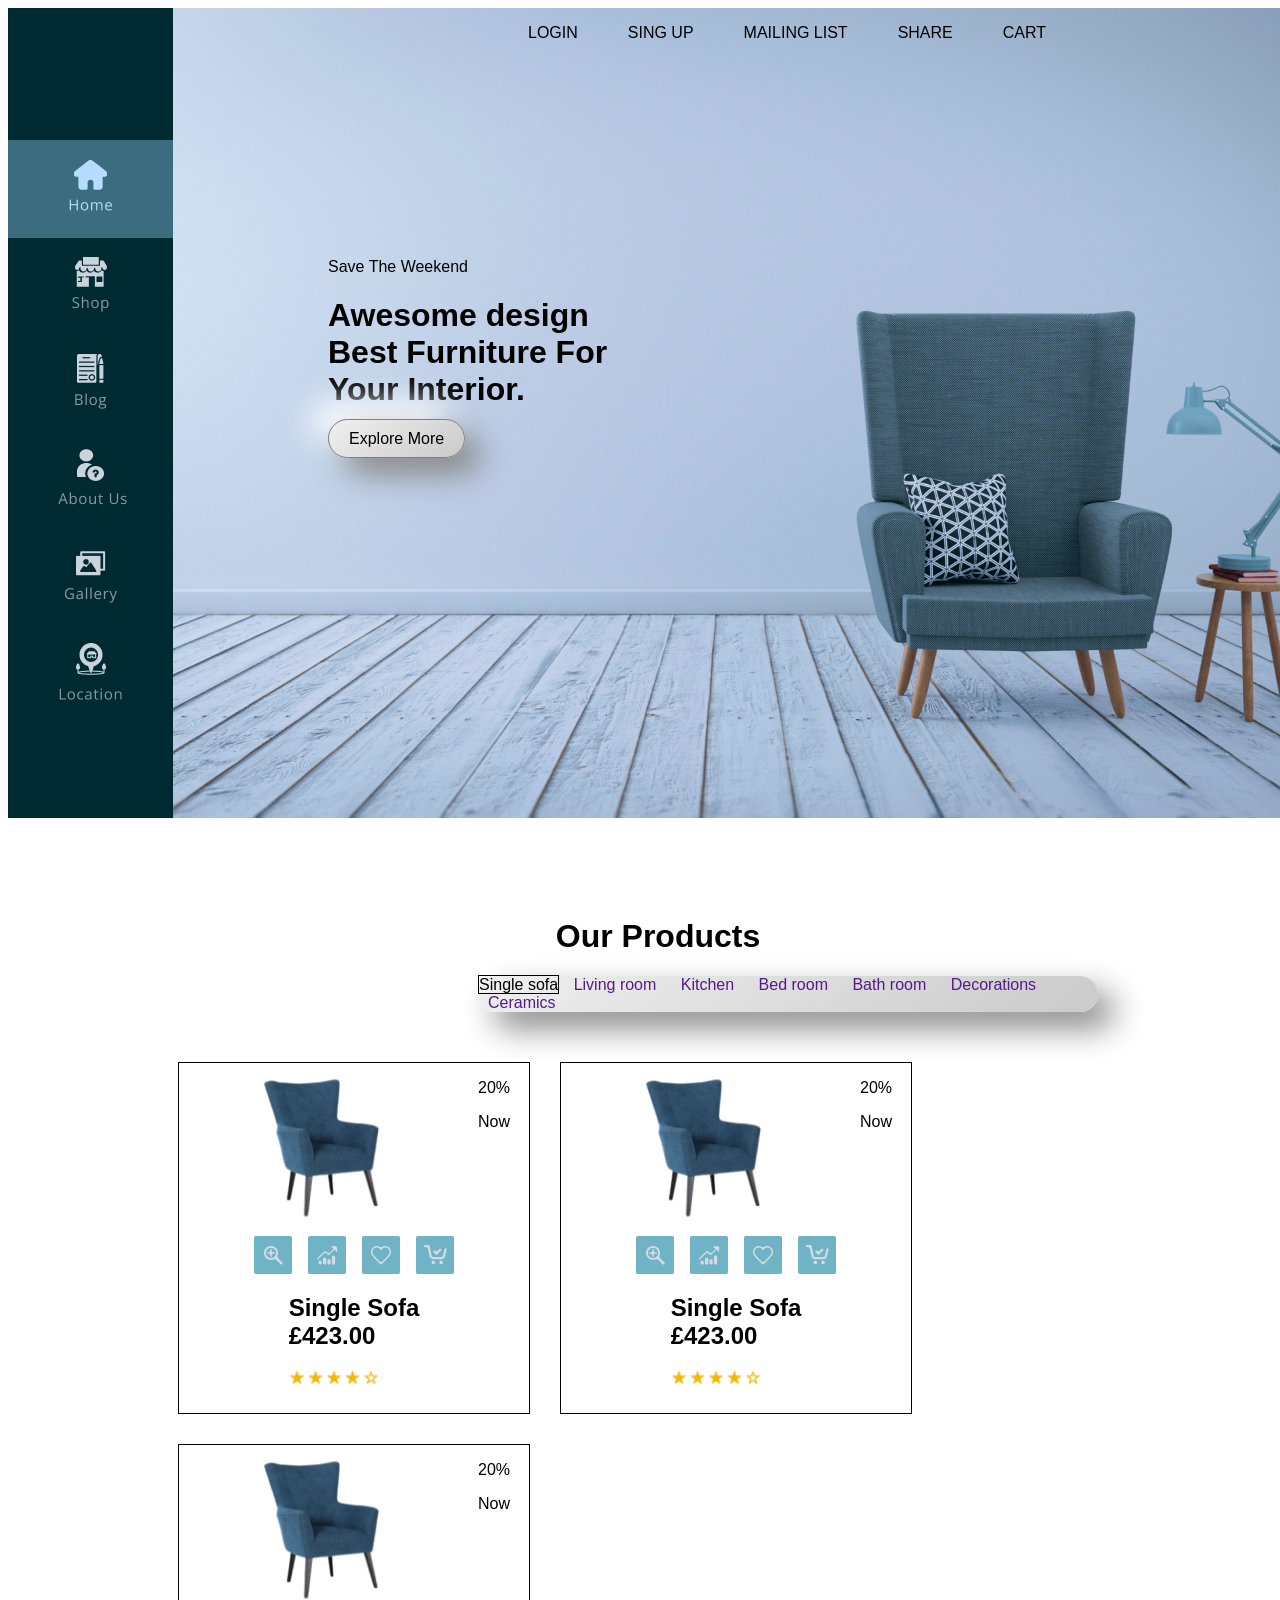
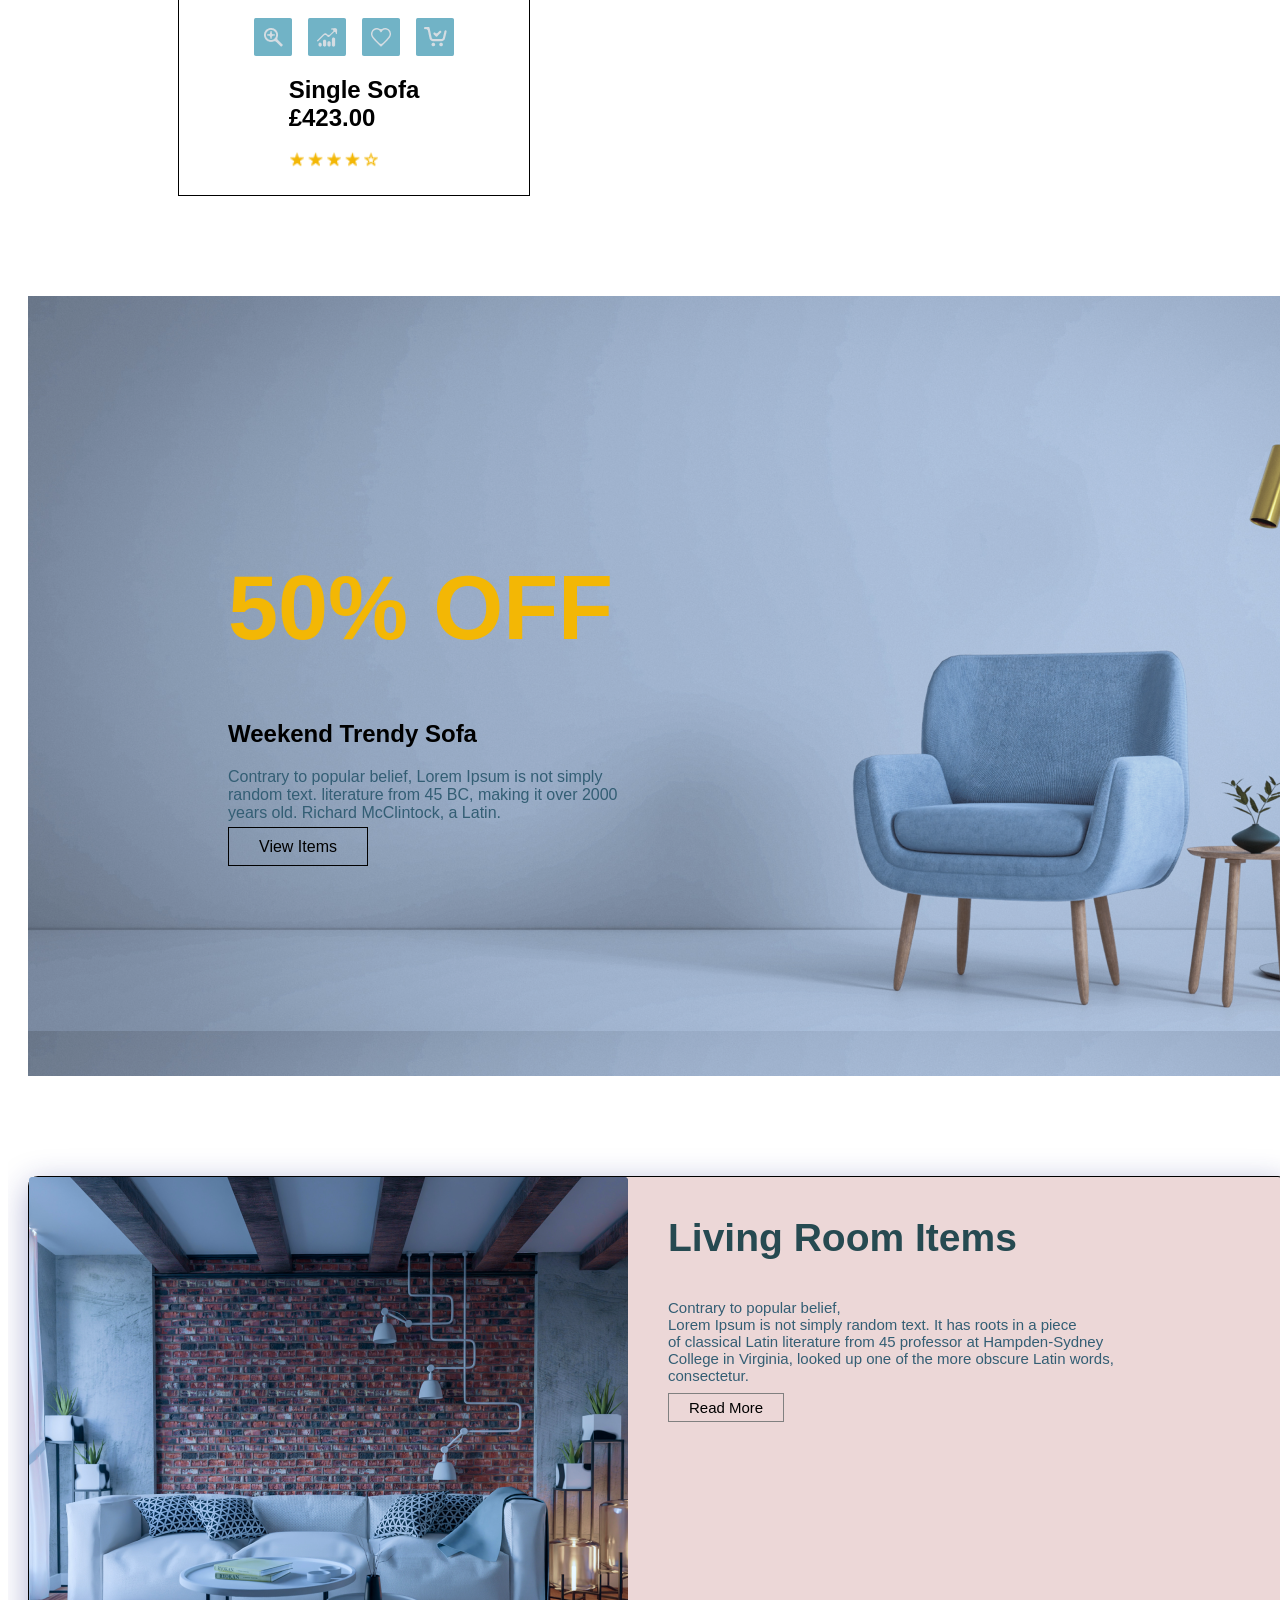
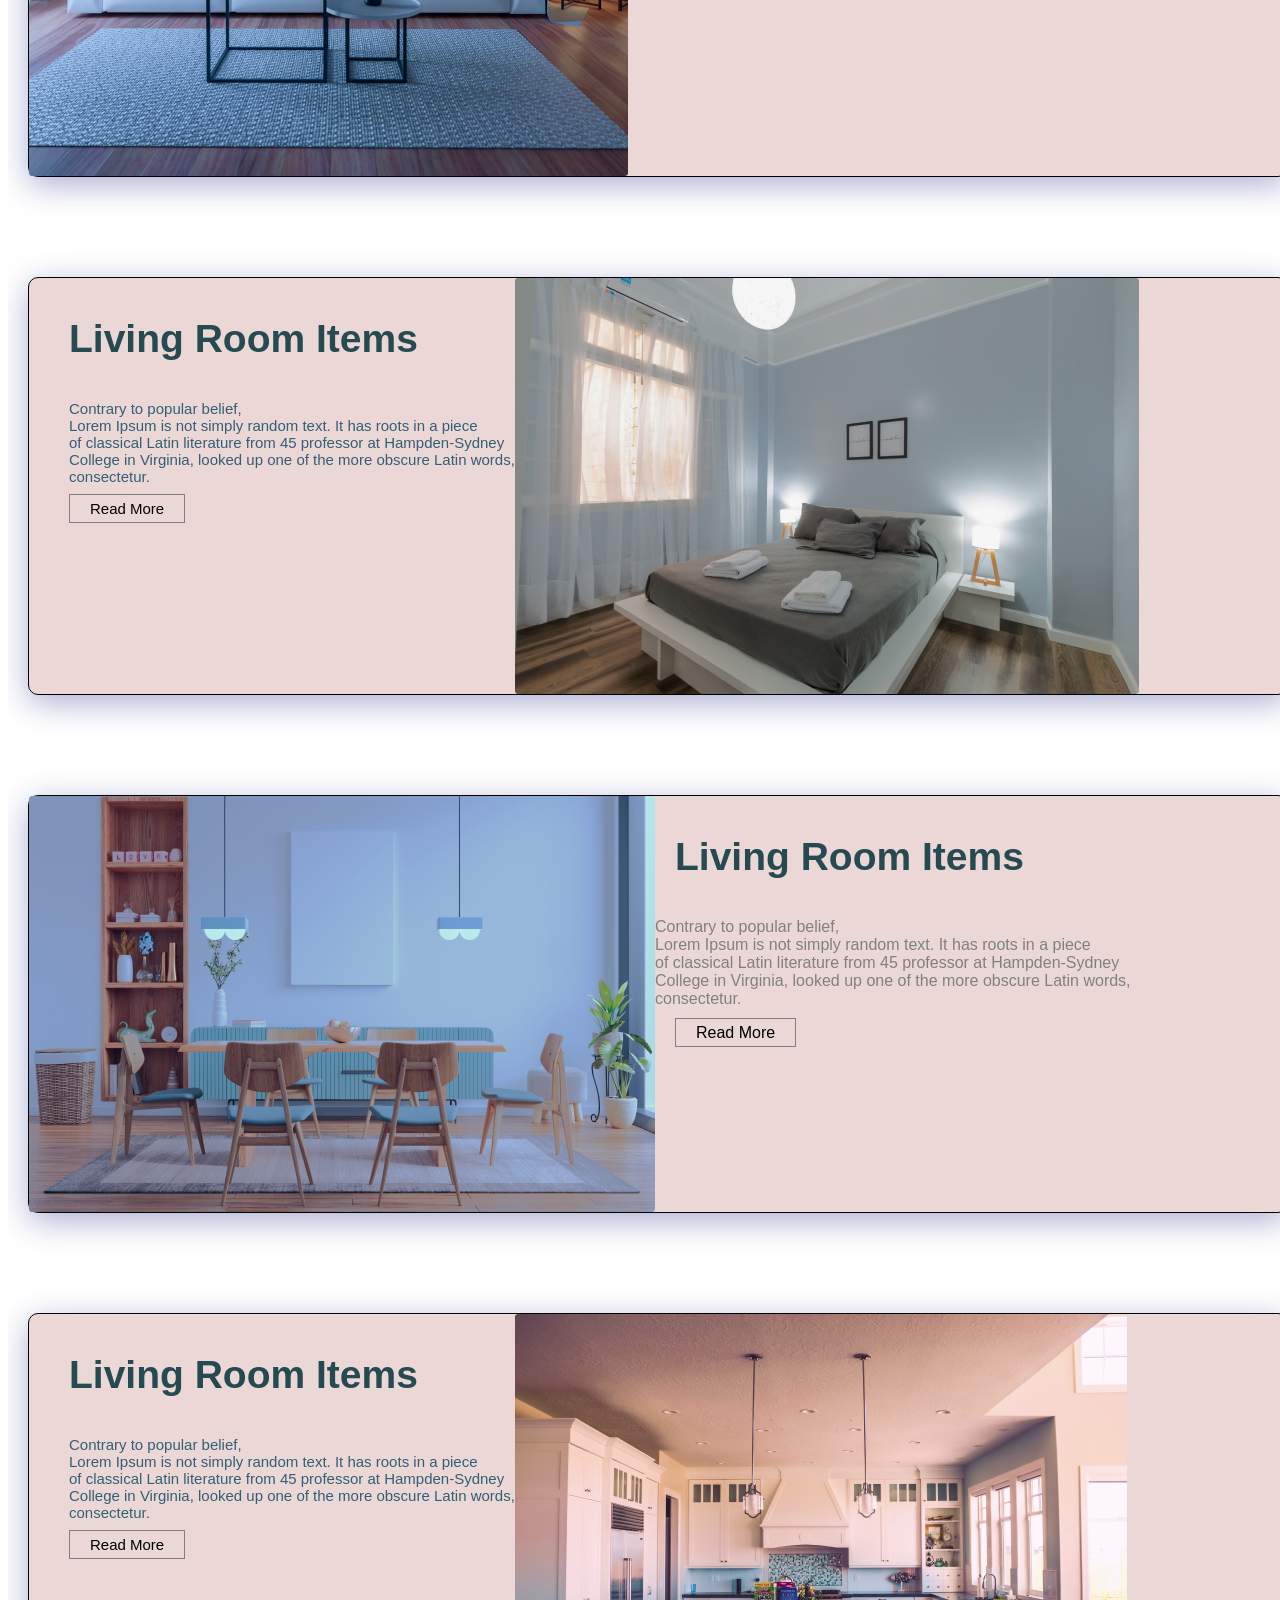
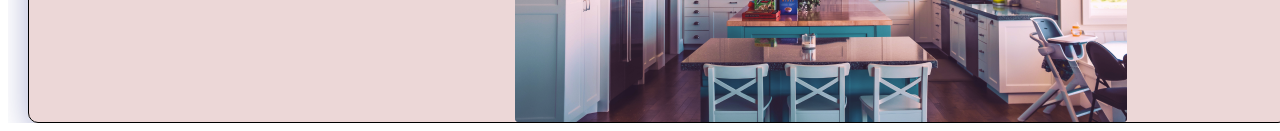
<file: new final/index.html>
<!DOCTYPE html>
<html lang="en">

<head>
    <meta charset="UTF-8">
    <meta name="viewport" content="width=device-width, initial-scale=1.0">
    <title>final</title>

    <link rel="stylesheet" href="style.css">
</head>

<body>
    <div class="hero">
        <div class="container">
            <div class="hero__menu">
                <p class="text1">LOGIN</p>
                <p class="text2">SING UP</p>
                <p class="text3">MAILING LIST</p>
                <p class="text4">SHARE</p>
                <p class="text5">CART</p>
            </div>
            <div class="hero__titles">
                <p class="littletext">Save The Weekend</p>
                <h1 class="bigtitle">Awesome design <br> Best Furniture For <br> Your Interior.</h1>
                <a href="" class="btn1">Explore More</a>
            </div>
        </div>
    </div>
    <div class="container">
        <h1 class="main__text">Our Products</h1>
        <div class="mini__menu">
            <a href="" class="btn2">Single sofa</a>
            <a href="" class="btn3">Living room</a>
            <a href="" class="btn4">Kitchen</a>
            <a href="" class="btn5">Bed room</a>
            <a href="" class="btn6">Bath room</a>
            <a href="" class="btn7">Decorations</a>
            <a href="" class="btn8">Ceramics</a>
        </div>
        <div class="products">
            <div class="card1">
                <div class="card2">
                <div class="card__ong">
                    <img src="./img/244491_blue_fabric_accent_chair_v2_side_02-removebg-preview 1.png" alt="">
                </div>
                <div class="card__chap">
                    <p> 20%</p>
                     <p>Now</p>
        
                </div>
            </div>
               <div class="icons">
                    <img src="./img/grub tagi.png" alt="">
               </div>
               <div class="name">
               <h2>     Single Sofa <br>
                £423.00</h2>
         
               <img src="./img/Group 24.png" alt="">
            </div>
            </div>
           
            <div class="card3">
                <div class="card4">
                <div class="card__ong2">
                    <img src="./img/244491_blue_fabric_accent_chair_v2_side_02-removebg-preview 1.png" alt="">
                </div>
                <div class="card__chap2">
                    <p> 20%</p>
                     <p>Now</p>
        
                </div>
            </div>
               <div class="icons2">
                    <img src="./img/grub tagi.png" alt="">
               </div>
               <div class="name2">
               <h2>     Single Sofa <br>
                £423.00</h2>
         
               <img src="./img/Group 24.png" alt="">
            </div>
            </div>

            <div class="card5">
                <div class="card6">
                <div class="card__ong2">
                    <img src="./img/244491_blue_fabric_accent_chair_v2_side_02-removebg-preview 1.png" alt="">
                </div>
                <div class="card__chap2">
                    <p> 20%</p>
                     <p>Now</p>
        
                </div>
            </div>
               <div class="icons3">
                    <img src="./img/grub tagi.png" alt="">
               </div>
               <div class="name3">
               <h2>     Single Sofa <br>
                £423.00</h2>
         
               <img src="./img/Group 24.png" alt="">
            </div>
            </div>


        </div>
           

    </div>

    <div class="container">
        <div class="trends">
<h1 class="main__promotion">50% OFF</h1>
<h2 class="weekendtrendy">Weekend Trendy Sofa</h2>
<p class="weekend__info">Contrary to popular belief, Lorem Ipsum is not simply <br> random text. literature from 45 BC, making it over 2000 <br> years old. Richard McClintock, a Latin.</p>
<a href="" class="view__items">View Items</a>
        </div>
    </div>
<div class="container">
    <div class="rooms">
        <img src="./img/virender-singh--NEs_HDRZIw-unsplash 1.png" alt="" class="living">
        <div class="first__room__info">
            <h3 class="title1">Living Room Items</h3>
            <p class="first__room__info">Contrary to popular belief, <br> Lorem Ipsum is not simply random text. It has roots in a piece <br> of classical Latin literature from 45 professor at Hampden-Sydney <br> College in Virginia, looked up one of the more obscure Latin words, <br> consectetur.</p>
            <a href="" class="readmore">Read More</a>
        </div>
    </div>
    <div class="rooms2">
        <div class="second__room__info">
            <h3 class="title2">Living Room Items</h3>
            <p class="second__room__info">Contrary to popular belief, <br> Lorem Ipsum is not simply random text. It has roots in a piece <br> of classical Latin literature from 45 professor at Hampden-Sydney <br> College in Virginia, looked up one of the more obscure Latin words, <br> consectetur.</p>
            <a href="" class="readmore2">Read More</a>
        </div>
        <img src="./img/fred-kleber-4WEKYSM9MTE-unsplash 1 (1).png" alt="" class="living">
    </div>
    <div class="rooms3">
        <img src="./img/mock-up-poster-modern-dining-room-interior-design-with-white-empty-wall 1 (1).png" alt="" class="living">
        <div class="third__room__info">
            <h3 class="title3">Living Room Items</h3>
            <p class="third__room__info">Contrary to popular belief, <br> Lorem Ipsum is not simply random text. It has roots in a piece <br> of classical Latin literature from 45 professor at Hampden-Sydney <br> College in Virginia, looked up one of the more obscure Latin words, <br> consectetur.</p>
            <a href="" class="readmore">Read More</a>
        </div>
    </div>
    <div class="rooms4">
        <div class="fourd__room__info">
            <h3 class="title4">Living Room Items</h3>
            <p class="fourd__room__info">Contrary to popular belief, <br> Lorem Ipsum is not simply random text. It has roots in a piece <br> of classical Latin literature from 45 professor at Hampden-Sydney <br> College in Virginia, looked up one of the more obscure Latin words, <br> consectetur.</p>
            <a href="" class="readmore">Read More</a>
        </div>
        <img src="./img/neonbrand-kdwahpWYfQo-unsplash 1.png" alt="" class="living">
    </div>
</div>


</body>



</html>
</file>
<file: new final/style.css>
html {

    width: 100%;
    max-width: 100%;
    overflow-x: hidden;
}

body {
    font-family: 'Gill Sans', 'Gill Sans MT', Calibri, 'Trebuchet MS', sans-serif;
    width: 100%;
    max-width: 100%;
    overflow-x: hidden;
}

.card1 {

    width: 350px;
    height: 350px;
    align-items: center;
    display: flex;
    flex-direction: column;
    border: 1px solid #000;
}

.card2 {
    display: flex;
    justify-content: center;
    gap: 30px;

    img {
        width: 250px;

    }
}
.card__chap{
    color: #000;
}
.card__chap2{
    color: #000;
}
.card__chap3{
    color: #000;
}
.icons {
    display: flex;
    justify-content: center;

    img {
        width: 200px;
        object-fit: contain;
    }
}

.name {
    display: flex;
    flex-direction: column;

    justify-content: center;
    align-items: baseline;

    img {
        width: 90px;
    }
}

.card3 {
    width: 350px;
    height: 350px;
    align-items: center;
    display: flex;
    flex-direction: column;
    border: 1px solid #000;
}
.card4 {
    display: flex;
    justify-content: center;
    gap: 30px;

    img {
        width: 250px;

    }
}
.icons2 {
    display: flex;
    justify-content: center;

    img {
        width: 200px;
        object-fit: contain;
    }
}
.name2 {
    display: flex;
    flex-direction: column;

    justify-content: center;
    align-items: baseline;

    img {
        width: 90px;
    }
}

.card5 {
    width: 350px;
    height: 350px;
    align-items: center;
    display: flex;
    flex-direction: column;
    border: 1px solid #000;
}
.card6 {
    display: flex;
    justify-content: center;
    gap: 30px;

    img {
        width: 250px;

    }
}
.icons3 {
    display: flex;
    justify-content: center;

    img {
        width: 200px;
        object-fit: contain;
    }
}
.name3 {
    display: flex;
    flex-direction: column;

    justify-content: center;
    align-items: baseline;

    img {
        width: 90px;
    }
}













.big__title {
    font-size: 200px;
}

.living {
    border-radius: 1px;
}

.hero {
    background-image: url(./img/MANU\ BAR.png);
    width: 1430px;
    height: 810px;
}

.hero__menu {
    display: flex;
    margin-left: 500px;
    gap: 50px;
}

.btn1 {
    width: 107px;
    height: 27px;
    padding: 10px 20px 10px 20px;
    text-decoration: none;
    border: 1px solid gray;
    color: black;
    border-radius: 39px;
    background: linear-gradient(145deg, #f0f0f0, #cacaca);
    box-shadow: 16px 16px 32px #868686,
        -16px -16px 32px #ffffff;
}

.hero__titles {
    margin-left: 300px;
    margin-top: 200px;
}

.container {
    margin-left: 20px;
}

.main__text {
    margin-top: 100px;
    text-align: center;
}

.weekend__info {
    color: #335E74;
}

.mini__menu {
    margin-left: 250px;
    margin-bottom: 50px;
    background-color: lightgray;
    width: 620px;
    justify-content: space-between;
    border-radius: 39px;
    background: linear-gradient(145deg, #f0f0f0, #cacaca);
    box-shadow: 16px 16px 32px #868686,
        -16px -16px 32px #ffffff;
}

.btn2 {
    border: 1px solid black;
    color: black;
    text-decoration: none;

}

.btn3 {


    text-decoration: none;
    padding: 10px 10px 10px 10px;
}

.btn4 {

    text-decoration: none;
    padding: 10px 10px 10px 10px;
}

.btn5 {


    text-decoration: none;
    padding: 10px 10px 10px 10px;
}

.btn6 {


    text-decoration: none;
    padding: 10px 10px 10px 10px;
}

.btn7 {


    text-decoration: none;
    padding: 10px 10px 10px 10px;
}

.btn8 {


    text-decoration: none;
    padding: 10px 10px 10px 10px;
}

.box1 {
    background-color: white;
    width: 350px;
    height: 370px;

    -webkit-box-shadow: -1px 0px 5px 4px rgba(110, 106, 110, 1);
    -moz-box-shadow: -1px 0px 5px 4px rgba(110, 106, 110, 1);
    box-shadow: -1px 0px 5px 4px rgba(110, 106, 110, 1);
}



.stock1 {
    background-color: #264A51;
    border-radius: 50%;
    width: 50px;
    position: relative;
    left: 130px;

    text-align: center;


}

.new {
    background-color: #D4DCE2;
    border-radius: 50%;
    width: 50px;

    position: relative;
    text-align: center;
    left: 130px;


}



.grade {
    width: 100px;
    height: 15px;
    margin-left: 100px;


}

.stoke {
    position: relative;
    bottom: 30px;
}

.products {
    display: flex;
    gap: 10px;
    margin: 0 auto;
}

.products2 {
    display: flex;
    gap: 5px;
    margin-top: 100px;
}

.box2 {
    background-color: white;
    width: 100%;


    align-items: center;
    display: flex;
    flex-direction: column;

    -webkit-box-shadow: -1px 0px 5px 4px rgba(110, 106, 110, 1);
    -moz-box-shadow: -1px 0px 5px 4px rgba(110, 106, 110, 1);
    box-shadow: -1px 0px 5px 4px rgba(110, 106, 110, 1);

   
}



.stock2 {
    background-color: #264A51;
    border-radius: 50%;
    width: 50px;
    height: 50px;
    margin-left: 280px;
    text-align: center;
}

.stoke2 {
    margin-left: 10px;
}


.box2__menu {
    margin-left: 50px;

}

.sofa3 {

    display: flex;
    justify-content: center;
}

.sofa3 img {
    width: 200px;
    object-fit: contain;

}

.sofas__name {
    margin-top: 34px;
    margin-left: 100px;
}

.grade {
    width: 100px;
    height: 15px;
    margin-left: 100px;
}

.box3 {
    background-color: white;
    width: 350px;
    height: 370px;
    margin-bottom: 100px;
    -webkit-box-shadow: -1px 0px 5px 4px rgba(110, 106, 110, 1);
    -moz-box-shadow: -1px 0px 5px 4px rgba(110, 106, 110, 1);
    box-shadow: -1px 0px 5px 4px rgba(110, 106, 110, 1);
}

.stock3 {
    background-color: #264A51;
    border-radius: 50%;
    width: 50px;
    height: 50px;
    margin-left: 280px;
    text-align: center;
}

.stock4 {
    background-color: #264A51;
    border-radius: 50%;
    width: 50px;
    height: 50px;
    margin-left: 280px;
    text-align: center;
}






.box3__menu {
    margin-left: 50px;

}

.box4__menu {
    margin-left: 50px;
}

.sofass__name {
    margin-top: 50px;
    margin-left: 100px;
}

.grade2 {
    width: 100px;
    height: 15px;
    margin-left: 100px;
}

.box4 {
    background-color: white;
    width: 350px;
    height: 370px;
    margin-bottom: 100px;
    -webkit-box-shadow: -1px 0px 5px 4px rgba(110, 106, 110, 1);
    -moz-box-shadow: -1px 0px 5px 4px rgba(110, 106, 110, 1);
    box-shadow: -1px 0px 5px 4px rgba(110, 106, 110, 1);
}



.sofasss__name {
    margin-top: 50px;
    margin-left: 100px;
}

.grade3 {
    width: 100px;
    height: 15px;
    margin-left: 100px;

}


.trends {
    background-image: url(./img/virender-singh-hE0nmTffKtM-unsplash\ 1.png);
    height: 580px;
    width: 1460px;
    margin-top: 100px;
    padding-top: 200px;
    padding-left: 200px;
}

.main__promotion {
    color: #F3B705;
    font-size: 90px;
}

.view__items {
    border: 1px solid black;
    padding: 10px 30px 10px 30px;
    text-decoration: none;
    color: black;
    width: 105px;
    height: 27px;
}

@media (max-width:1440px) {
    .mini__menu {
        margin-left: 450px;
        margin-bottom: 50px;
        background-color: lightgray;

        width: 620px;
        justify-content: space-between;
        border-radius: 39px;
        background: linear-gradient(145deg, #f0f0f0, #cacaca);
        box-shadow: 16px 16px 32px #868686,
            -16px -16px 32px #ffffff;
    }

}


.rooms {
    display: flex;
    border: 1px solid black;
    margin-top: 100px;
    background: rgba(158, 57, 57, 0.2);
    box-shadow: 0 8px 32px 0 rgba(31, 38, 135, 0.37);
    backdrop-filter: blur(20px);
    -webkit-backdrop-filter: blur(20px);
    border-radius: 10px;
}

.title1 {
    font-size: 39px;
    color: #264A51;
    margin-left: 20px;
}

.first__room__info {
    color: #335E74;
    font-size: 15px;
    margin-left: 20px;
}

.readmore {
    text-decoration: none;
    border: 1px solid gray;
    width: 475px;
    height: 250px;
    color: black;
    padding: 5px 20px 5px 20px;
    margin-left: 20px;
}

.rooms2 {
    display: flex;
    border: 1px solid black;
    margin-top: 100px;
    background: rgba(158, 57, 57, 0.2);
    box-shadow: 0 8px 32px 0 rgba(31, 38, 135, 0.37);
    backdrop-filter: blur(20px);
    -webkit-backdrop-filter: blur(20px);
    border-radius: 10px;
}

.second__room__info {
    color: #335E74;
    font-size: 15px;
    margin-left: 20px;
}

.title2 {
    font-size: 39px;
    color: #264A51;
    margin-left: 20px;
}

.readmore2 {
    text-decoration: none;
    border: 1px solid gray;
    width: 475px;
    height: 250px;
    color: black;
    padding: 5px 20px 5px 20px;
    margin-left: 20px;
}

.rooms3 {
    display: flex;
    border: 1px solid black;
    margin-top: 100px;
    background: rgba(158, 57, 57, 0.2);
    box-shadow: 0 8px 32px 0 rgba(31, 38, 135, 0.37);
    backdrop-filter: blur(20px);
    -webkit-backdrop-filter: blur(20px);
    border-radius: 10px;
}

.third__room__info {
    color: gray;
}

.first__room__info {
    color: #335E74;
    font-size: 15px;
    margin-left: 20px;
}

.title3 {
    font-size: 39px;
    color: #264A51;
    margin-left: 20px;
}



.rooms4 {
    display: flex;
    border: 1px solid black;
    margin-top: 100px;
    background: rgba(158, 57, 57, 0.2);
    box-shadow: 0 8px 32px 0 rgba(31, 38, 135, 0.37);
    backdrop-filter: blur(20px);
    -webkit-backdrop-filter: blur(20px);
    border-radius: 10px;
}

.fourd__room__info {
    color: #335E74;
    font-size: 15px;
    margin-left: 20px;
}

.title4 {
    font-size: 39px;
    color: #264A51;
    margin-left: 20px;
}

@media (max-width:1440px) {
    .products {
        display: flex;
        gap: 30px;
        flex-wrap: wrap;
        margin-left: 150px;
    }
}

@media (max-width:1440px) {
    .products2 {
        display: flex;
        gap: 30px;
        margin-top: 100px;
    }
}

@media (max-width:1024px) {
    .hero__menu {
        display: flex;
        gap: 50px;
    }
}

@media (max-width:1024px) {
    .mini__menu {
        margin-left: 200px;
        margin-bottom: 50px;
        background-color: lightgray;

        width: 620px;
        justify-content: space-between;
        border-radius: 39px;
        background: linear-gradient(145deg, #f0f0f0, #cacaca);
        box-shadow: 16px 16px 32px #868686,
            -16px -16px 32px #ffffff;
    }
}

@media (max-width:1024px) {
    .products {
        display: block;
        gap: 10px;
        flex-wrap: wrap;
        margin-left: 350px;
    }
}

@media (max-width:1024px) {
    .products2 {
        display: block;
        gap: 5px;
        margin-top: 100px;
    }
}

@media (max-width:1024px) {
    .box2 {
        background-color: white;
        width: 350px;
        height: 370px;
        margin-bottom: 100px;
        -webkit-box-shadow: -1px 0px 5px 4px rgba(110, 106, 110, 1);
        -moz-box-shadow: -1px 0px 5px 4px rgba(110, 106, 110, 1);
        box-shadow: -1px 0px 5px 4px rgba(110, 106, 110, 1);
        margin-top: 100px;
    }
}

@media (max-width:1024px) {
    .box4 {
        margin-top: 110px;
        background-color: white;
        width: 350px;
        height: 370px;
        margin-bottom: 100px;
        -webkit-box-shadow: -1px 0px 5px 4px rgba(110, 106, 110, 1);
        -moz-box-shadow: -1px 0px 5px 4px rgba(110, 106, 110, 1);
        box-shadow: -1px 0px 5px 4px rgba(110, 106, 110, 1);
    }
}

@media (max-width:1024px) {
    .box3 {
        margin-top: 100px;
        background-color: white;
        width: 350px;
        height: 370px;
        margin-bottom: 100px;
        -webkit-box-shadow: -1px 0px 5px 4px rgba(110, 106, 110, 1);
        -moz-box-shadow: -1px 0px 5px 4px rgba(110, 106, 110, 1);
        box-shadow: -1px 0px 5px 4px rgba(110, 106, 110, 1);
    }
}

@media (max-width:1024px) {
    .sofass__name {
        margin-top: 20px;
        margin-left: 100px;
    }
}

@media (max-width:1024px) {
    .sofas__name {
        margin-left: 100px;

    }
}

@media (max-width:1024px) {
    .sofasw__name {
        margin-left: 100px;
        margin-top: 14px;
    }
}

@media (max-width:768px) {
    .mini__menu {

        margin-bottom: 50px;
        background-color: lightgray;
        width: 620px;
        border-radius: 39px;
        background: linear-gradient(145deg, #f0f0f0, #cacaca);
        box-shadow: 16px 16px 32px #868686,
            -16px -16px 32px #ffffff;
    }
}

@media (max-width:768px) {
    .mini__menu {
        margin-left: 50px;
        margin-bottom: 50px;
        background-color: lightgray;
        width: 620px;
        justify-content: space-between;
        border-radius: 39px;
        background: linear-gradient(145deg, #f0f0f0, #cacaca);
        box-shadow: 16px 16px 32px #868686,
            -16px -16px 32px #ffffff;
    }
}

@media (max-width:768px) {
    .products {
        display: block;
        gap: 10px;
        flex-wrap: wrap;
        margin-left: 190px;
    }
}

@media (max-width:768px) {
    .hero__menu {
        display: flex;
        margin-left: 170px;
        gap: 50px;
    }

}

@media (max-width:1024px) {
    .hero__menu {
        display: flex;
        margin-left: 350px;
        gap: 50px;
    }
}

@media (max-width:768px) {
    .hero__menu {
        display: flex;
        margin-left: 190px;
        gap: 50px;
    }
}

@media (max-width:425px) {
    .hero__menu {
        display: block;
        margin-left: 190px;
        gap: 50px;

    }
}

@media (max-width:425px) {
    .big__title {
        font-size: 50px;
    }
}

@media (max-width:425px) {
    .hero__titles {
        margin-left: 300px;
        margin-top: 200px;
        display: none;
    }


    .products {
        display: block;
        gap: 10px;
        flex-wrap: wrap;
        margin-left: 40px;
    }
}

@media (max-width:425px) {
    .btn6 {

        display: none;
        text-decoration: none;
        padding: 10px 10px 10px 10px;
    }
}

@media (max-width:425px) {
    .btn7 {

        display: none;
        text-decoration: none;
        padding: 10px 10px 10px 10px;
    }
}

@media (max-width:425px) {
    .btn8 {

        display: none;
        text-decoration: none;
        padding: 10px 10px 10px 10px;
    }
}

@media (max-width:425px) {
    .mini__menu {
        margin-left: 10px;
        margin-bottom: 50px;
        background-color: lightgray;
        width: 360px;
        justify-content: space-between;
        border-radius: 39px;
        background: linear-gradient(145deg, #f0f0f0, #cacaca);
        box-shadow: 16px 16px 32px #868686,
            -16px -16px 32px #ffffff;
    }
}

@media (max-width:425px) {
    .container {
        margin-left: 1px;
    }
}

@media (max-width:325px) {
    .btn5 {

        display: none;
        text-decoration: none;
        padding: 10px 10px 10px 10px;
    }
}

@media (max-width:325px) {
    .mini__menu {
        margin-left: 10px;
        margin-bottom: 50px;
        background-color: lightgray;
        width: 280px;
        justify-content: space-between;
        border-radius: 39px;
        background: linear-gradient(145deg, #f0f0f0, #cacaca);
        box-shadow: 16px 16px 32px #868686,
            -16px -16px 32px #ffffff;
        margin-left: 20px;
    }
}

@media (max-width:325px) {
    .box1 {
        background-color: white;
        width: 270px;
        height: 370px;

        -webkit-box-shadow: -1px 0px 5px 4px rgba(110, 106, 110, 1);
        -moz-box-shadow: -1px 0px 5px 4px rgba(110, 106, 110, 1);
        box-shadow: -1px 0px 5px 4px rgba(110, 106, 110, 1);
    }
}

@media (max-width:325px) {
    .box1__menu {
        margin-left: 50px;
        display: none;
    }
}

@media (max-width:325px) {
    .stock1 {
        background-color: #264A51;
        border-radius: 50%;
        width: 50px;
        height: 50px;
        margin-left: 200px;
        text-align: center;


    }
}

@media (max-width:325px) {
    .new {
        background-color: #D4DCE2;
        border-radius: 50%;
        width: 50px;
        height: 50px;
        margin-left: 200px;
        text-align: center;

    }
}

@media (max-width:325px) {
    .sofas__name {
        margin-left: 70px;

    }
}

@media (max-width:325px) {
    .grade {
        width: 100px;
        height: 15px;
        margin-left: 80px;


    }
}

@media (max-width:325px) {
    .box2 {
        background-color: white;
        width: 270px;
        height: 370px;
        margin-bottom: 100px;
        -webkit-box-shadow: -1px 0px 5px 4px rgba(110, 106, 110, 1);
        -moz-box-shadow: -1px 0px 5px 4px rgba(110, 106, 110, 1);
        box-shadow: -1px 0px 5px 4px rgba(110, 106, 110, 1);

    }
}

@media (max-width:325px) {
    .sofasw__name {
        margin-left: 70px;
        margin-top: 34px;
    }
}

@media (max-width:325px) {
    .stock2 {
        background-color: #264A51;
        border-radius: 50%;
        width: 50px;
        height: 50px;
        margin-left: 200px;
        text-align: center;
    }
}

@media (max-width:325px) {
    .box2__menu {
        margin-left: 50px;
        display: none;
    }
}

@media (max-width:325px) {

    .box3 {
        background-color: white;
        width: 270px;
        height: 370px;
        margin-bottom: 100px;
        -webkit-box-shadow: -1px 0px 5px 4px rgba(110, 106, 110, 1);
        -moz-box-shadow: -1px 0px 5px 4px rgba(110, 106, 110, 1);
        box-shadow: -1px 0px 5px 4px rgba(110, 106, 110, 1);
    }
}

@media (max-width:325px) {
    .stock3 {
        background-color: #264A51;
        border-radius: 50%;
        width: 50px;
        height: 50px;
        margin-left: 200px;
        text-align: center;
    }
}

@media (max-width:325px) {
    .box3__menu {
        margin-left: 50px;
        display: none;
    }
}

@media (max-width:325px) {
    .stock4 {
        background-color: #264A51;
        border-radius: 50%;
        width: 50px;
        height: 50px;
        margin-left: 200px;
        text-align: center;
    }
}

@media (max-width:325px) {
    .box4 {
        background-color: white;
        width: 270px;
        height: 370px;
        margin-bottom: 100px;
        -webkit-box-shadow: -1px 0px 5px 4px rgba(110, 106, 110, 1);
        -moz-box-shadow: -1px 0px 5px 4px rgba(110, 106, 110, 1);
        box-shadow: -1px 0px 5px 4px rgba(110, 106, 110, 1);
    }
}

@media (max-width:325px) {
    .box4__menu {
        margin-left: 50px;
        display: none;
    }
}

@media (max-width:1024px) {
    .trends {
        background-image: url(./img/virender-singh-hE0nmTffKtM-unsplash\ 1.png);
        height: 580px;
        width: 1460px;
        margin-top: 150px;
        padding-top: 200px;
        padding-left: 200px;
    }

}

@media (max-width:425px) {
    .trends {
        background-image: url(./img/virender-singh-hE0nmTffKtM-unsplash\ 1.png);
        height: 580px;
        width: 1460px;
        margin-top: 150px;
        padding-top: 200px;
        padding-left: 30px;
    }
}

@media (max-width:375px) {
    .trends {
        background-image: url(./img/virender-singh-hE0nmTffKtM-unsplash\ 1.png);
        height: 580px;
        width: 1460px;
        margin-top: 150px;
        padding-top: 200px;

    }
}

@media (max-width:425px) {
    .main__promotion {
        color: #F3B705;
        font-size: 50px;
    }
}

@media (max-width:768px) {
    .rooms {
        display: block;
        border: 0px solid black;
        margin-top: 100px;
        background: rgba(158, 57, 57, 0.2);
        box-shadow: 0 8px 32px 0 rgba(31, 38, 135, 0.37);
        backdrop-filter: blur(20px);
        -webkit-backdrop-filter: blur(20px);
        border-radius: 10px;
        height: 900px;
        width: 599px;
    }
}

@media (max-width:768px) {
    .rooms2 {
        display: block;
        border: 0px solid black;
        margin-top: 100px;
        background: rgba(158, 57, 57, 0.2);
        box-shadow: 0 8px 32px 0 rgba(31, 38, 135, 0.37);
        backdrop-filter: blur(20px);
        -webkit-backdrop-filter: blur(20px);
        border-radius: 10px;
        height: 710px;
        width: 624px;
    }
}

@media (max-width:768px) {
    .living {
        border-radius: 1px;
        margin-top: 20px;
    }
}
@media (max-width:425px) {
    .living {
        border-radius: 1px;
        margin-top: 1px;
    }
}

@media (max-width:768px) {
    .rooms3 {
        display: block;
        border: 0px solid black;
        margin-top: 100px;
        background: rgba(158, 57, 57, 0.2);
        box-shadow: 0 8px 32px 0 rgba(31, 38, 135, 0.37);
        backdrop-filter: blur(20px);
        -webkit-backdrop-filter: blur(20px);
        border-radius: 10px;
        width: 626px;
        height: 800px;
    }
}

@media (max-width:768px) {
    .third__room__info {
        color: gray;
        margin-left: 20px;
    }
}

@media (max-width:768px) {
    .rooms4 {
        display: block;
        width: 612px;
        height: 700px;
        border: 0px solid black;
        margin-top: 100px;
        background: rgba(158, 57, 57, 0.2);
        box-shadow: 0 8px 32px 0 rgba(31, 38, 135, 0.37);
        backdrop-filter: blur(20px);
        -webkit-backdrop-filter: blur(20px);
        border-radius: 10px;
    }
}

@media (max-width:425px) {
    .title1 {
        font-size: 20px;
        color: #264A51;
        margin-left: 20px;
    }
}

@media (max-width:425px) {
    .first__room__info {
        color: #335E74;
        font-size: 13px;
        margin-left: 20px;
    }
}

@media (max-width:425px) {
    .title2 {
        font-size: 20px;
        color: #264A51;
        margin-left: 20px;
    }
}

@media (max-width:425px) {
    .second__room__info {
        color: #335E74;
        font-size: 13px;
        margin-left: 20px;
    }
}



@media (max-width:425px) {
    .title4 {
        font-size: 20px;
        color: #264A51;
        margin-left: 20px;
    }
}

@media (max-width:425px) {
    .fourd__room__info {
        color: #335E74;
        font-size: 13px;
        margin-left: 20px;
    }
}

@media (max-width:425px) {
    .title3 {
        font-size: 20px;
        color: #264A51;
        margin-left: 20px;
    }
}

@media (max-width:425px) {
    .third__room__info {
        color: gray;
    }
}

@media (max-width:425px) {
    .rooms4 {
        display: block;
        width: 450px;
        height: 620px;
        border: 1px solid black;
        margin-top: 100px;
        background: rgba(158, 57, 57, 0.2);
        box-shadow: 0 8px 32px 0 rgba(31, 38, 135, 0.37);
        backdrop-filter: blur(20px);
        -webkit-backdrop-filter: blur(20px);
        border-radius: 10px;
    }
}

@media (max-width:425px) {
    .third__room__info {
        color: gray;
        font-size: 13px;
    }
}

@media (max-width:425px) {
    .hero__menu {
        display: flex;
        margin-left: 500px;
        gap: 50px;
        display: none;
    }
}

@media (max-width:425px) {

    .living {
        border-radius: 1px;
        width: 400px;

    }
}

@media (max-width:425px) {
    .rooms {
        display: block;
        border: 0px solid black;
        margin-top: 100px;
        background: rgba(158, 57, 57, 0.2);
        box-shadow: 0 8px 32px 0 rgba(31, 38, 135, 0.37);
        backdrop-filter: blur(20px);
        -webkit-backdrop-filter: blur(20px);
        border-radius: 10px;
        width: 400px;
        height: 650px;
    }
}

@media (max-width:425px) {
    .rooms2 {
        display: block;
        border: 0px solid black;
        margin-top: 100px;
        background: rgba(158, 57, 57, 0.2);
        box-shadow: 0 8px 32px 0 rgba(31, 38, 135, 0.37);
        backdrop-filter: blur(20px);
        -webkit-backdrop-filter: blur(20px);
        border-radius: 10px;
        height: 400px;
        width: 400px;
    }
}

@media (max-width:425px) {
    .living {
        border-radius: 5px;
        width: 400px;

    }
}
@media (max-width:320px) {
    .living {
        border-radius: 5px;
        width: 300px;

    }
}

@media (max-width:425px) {
    .rooms3 {
        display: block;
        border: 0px solid black;
        margin-top: 100px;
        background: rgba(158, 57, 57, 0.2);
        box-shadow: 0 8px 32px 0 rgba(31, 38, 135, 0.37);
        backdrop-filter: blur(20px);
        -webkit-backdrop-filter: blur(20px);
        border-radius: 10px;
        width: 400px;
        height: 500px;
    }
}

@media (max-width:425px) {
    .rooms4 {
        display: block;
        width: 400px;
        height: 480px;
        border: 0px solid black;
        margin-top: 100px;
        background: rgba(158, 57, 57, 0.2);
        box-shadow: 0 8px 32px 0 rgba(31, 38, 135, 0.37);
        backdrop-filter: blur(20px);
        -webkit-backdrop-filter: blur(20px);
        border-radius: 10px;
    }
}

@media (max-width:375px) {
    .products {
        display: block;
        gap: 10px;
        flex-wrap: wrap;
        margin-left: 10px;
    }
}

@media (max-width:375px) {
    .weekend__info {
        color: #335E74;
        font-size: 14px;
        padding-bottom: 5px;
    }
}
@media (max-width:768px) {
    .rooms2 {
        display: block;
        border: 0px solid black;
        margin-top: 100px;
        background: rgba(158, 57, 57, 0.2);
        box-shadow: 0 8px 32px 0 rgba(31, 38, 135, 0.37);
        backdrop-filter: blur(20px);
        -webkit-backdrop-filter: blur(20px);
        border-radius: 10px;
        height: 600px;
        width: 624px;
    }
}
@media (max-width:425px) {
    .rooms2 {
        display: block;
        border: 0px solid black;
        margin-top: 100px;
        background: rgba(158, 57, 57, 0.2);
        box-shadow: 0 8px 32px 0 rgba(31, 38, 135, 0.37);
        backdrop-filter: blur(20px);
        -webkit-backdrop-filter: blur(20px);
        border-radius: 10px;
        height: 400px;
        width: 400px;
    }
}
@media (max-width:320px) {
    .card1 {

        width: 300px;
        height: 350px;
        align-items: center;
        display: flex;
        flex-direction: column;
        border: 1px solid #000;
    }

}
@media (max-width:320px) {
    .card__chap{
        color: #000;
        display: none;
    }
}
@media (max-width:320px) {
    .card__chap2{
        color: #000;
        display: none;
    }
}
@media (max-width:320px) {
    .card__chap3{
        color: #000;
        display: none;
    }
}
@media (max-width:320px) {
    .card3 {
        width: 300px;
        height: 350px;
        align-items: center;
        display: flex;
        flex-direction: column;
        border: 1px solid #000;
    }
}
@media (max-width:320px) {
    .card5 {
        width: 300px;
        height: 350px;
        align-items: center;
        display: flex;
        flex-direction: column;
        border: 1px solid #000;
    }
}
@media (max-width:320px) {
    .weekend__info {
        color: #335E74;
        font-size: 12px;
        padding-bottom: 5px;
    }
}
@media (max-width:320px) {
    .first__room__info {
        color: #335E74;
        font-size: 11px;
        margin-left: 5px;
    }
}

@media (max-width:320px) {
    .title1 {
        font-size: 20px;
        color: #264A51;
        margin-left: 5px;
    }  
}
@media (max-width:320px) {
    .readmore {
        text-decoration: none;
        border: 1px solid gray;
        width: 475px;
        height: 250px;
        color: black;
        padding: 5px 20px 5px 20px;
        margin-left: 5px;
    }
}
@media (max-width:320px) {
    .rooms {
        display: block;
        border: 0px solid black;
        margin-top: 100px;
        background: rgba(158, 57, 57, 0.2);
        box-shadow: 0 8px 32px 0 rgba(31, 38, 135, 0.37);
        backdrop-filter: blur(20px);
        -webkit-backdrop-filter: blur(20px);
        border-radius: 10px;
        width: 300px;
        height: 540px;
    }
}
@media (max-width:320px) {
    .second__room__info {
        color: #335E74;
        font-size: 11px;
        margin-left: 5px;
    }
}

@media (max-width:320px) {
    .title2 {
        font-size: 20px;
        color: #264A51;
        margin-left: 5px;
    }
}
@media (max-width:320px) {
    .readmore2 {
        text-decoration: none;
        border: 1px solid gray;
        width: 475px;
        height: 250px;
        color: black;
        padding: 5px 20px 5px 20px;
        margin-left: 5px;
    }
}
@media (max-width:320px) {
    .rooms2 {
        display: block;
        border: 0px solid black;
        margin-top: 100px;
        background: rgba(158, 57, 57, 0.2);
        box-shadow: 0 8px 32px 0 rgba(31, 38, 135, 0.37);
        backdrop-filter: blur(20px);
        -webkit-backdrop-filter: blur(20px);
        border-radius: 10px;
        height: 360px;
        width: 300px;
    }
}
@media (max-width:320px) {
    .rooms3 {
        display: block;
        border: 0px solid black;
        margin-top: 100px;
        background: rgba(158, 57, 57, 0.2);
        box-shadow: 0 8px 32px 0 rgba(31, 38, 135, 0.37);
        backdrop-filter: blur(20px);
        -webkit-backdrop-filter: blur(20px);
        border-radius: 10px;
        width: 300px;
        height: 480px;
    }
}
@media (max-width:320px) {
    .title3 {
        font-size: 20px;
        color: #264A51;
        margin-left: 5px;
    }
}

@media (max-width:320px) {
    .third__room__info {
        color: gray;
        font-size: 12px;
        margin-left: 5px;
    }
}
@media (max-width:320px) {
    .rooms4 {
        display: block;
        width: 300px;
        height: 400px;
        border: 0px solid black;
        margin-top: 100px;
        background: rgba(158, 57, 57, 0.2);
        box-shadow: 0 8px 32px 0 rgba(31, 38, 135, 0.37);
        backdrop-filter: blur(20px);
        -webkit-backdrop-filter: blur(20px);
        border-radius: 10px;
    }
}
@media (max-width:320px) {
    .fourd__room__info {
        color: #335E74;
        font-size: 13px;
        margin-left: 5px;
    }
}
@media (max-width:320px) {
    .title4 {
        font-size: 20px;
        color: #264A51;
        margin-left: 5px;
    }
}
@media (max-width:320px) {
    
}
@media (max-width:320px) {
    
}
@media (max-width:320px) {
    
}
@media (max-width:320px) {
    
}
@media (max-width:320px) {
    
}
@media (max-width:320px) {
    
}
@media (max-width:320px) {
    
}
@media (max-width:320px) {
    
}
@media (max-width:320px) {
    
}
@media (max-width:320px) {
    
}
@media (max-width:320px) {
    
}
@media (max-width:320px) {
    
}

@media (max-width:320px) {
    
}
</file>
